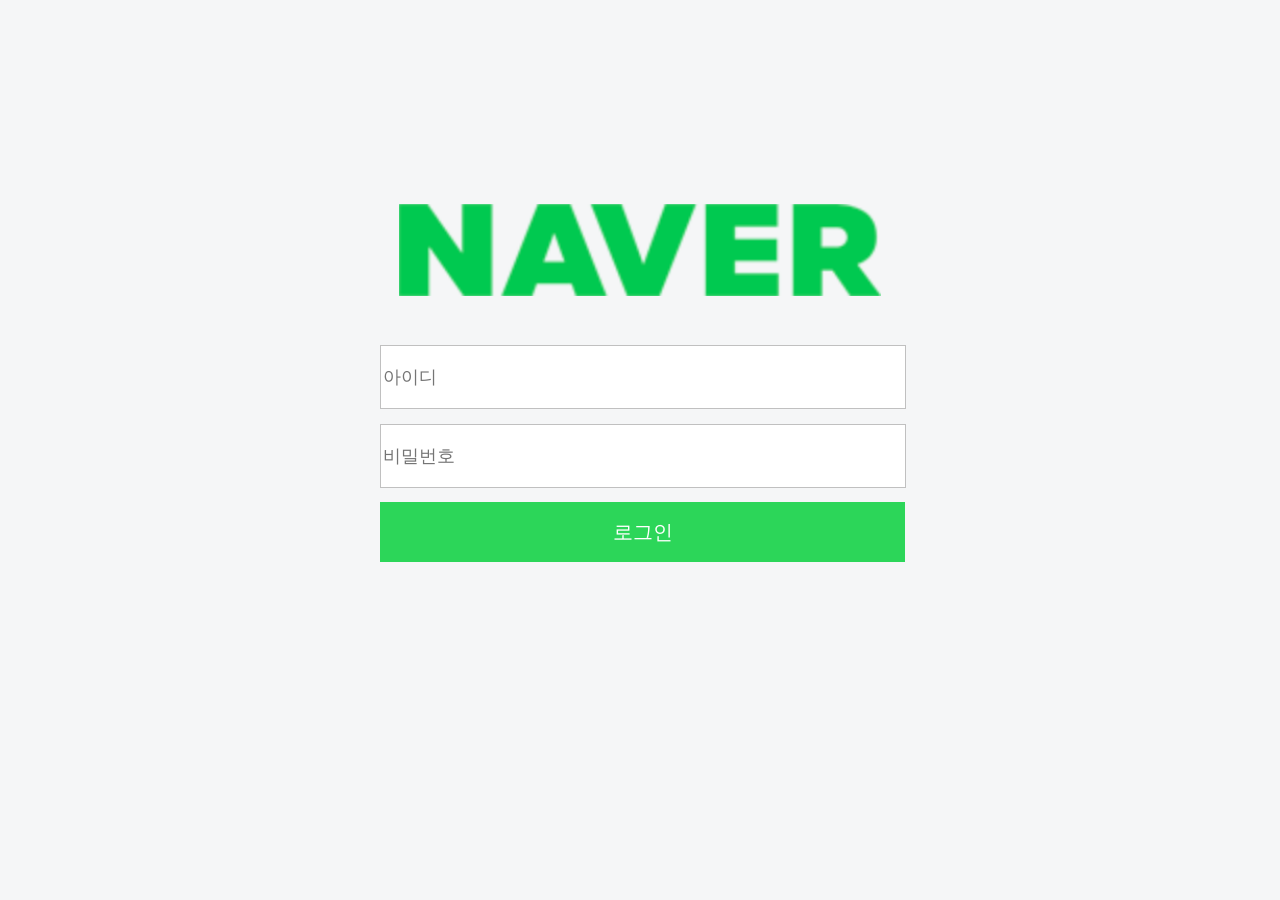
<file: index.html>
<!DOCTYPE html>
<html lang="en">
<head>
    <meta charset="UTF-8">
    <meta http-equiv="X-UA-Compatible" content="IE=edge">
    <meta name="viewport" content="width=device-width, initial-scale=1.0">
    <title>naver-clone</title>
    <link rel="stylesheet" href="main.css">
</head>
<body>
    <div class="logo">
        <img src="logo.png" alt="이미지 없음">
    </div>

    <div class="bar">
    
         <input id="id" type="text" placeholder="아이디">
         <input id="pw" type="password" placeholder="비밀번호">
         <input id="button" type="button" value="로그인">
        
    </div>
</body>
</html>
</file>
<file: main.css>
body {
    background-color: #F5F6F7;
}

.logo {
    display: flex;
    justify-content: center;
    margin-top: 200px;
    height: 100px;

}
#pw {
    width: 520px;
    height: 60px;
    border: 1.7px solid silver;
    color: gray;
    font-size: 18px;
    margin-top: 15px;
  
}
#button {
    width: 525px;
    height: 60px;
    border: none;
    background-color: #2cd659;
    color: white;
    font-size: 20px;
    margin-top: 14px;
}
.bar {
    width: 520px;
    display: flex;
    flex-direction: column;
    justify-content: center;
    margin: 0 auto;
}
#id {
    width: 520px;
    height: 60px;
    border: 1.7px solid silver;
    color: gray;
    font-size: 18px;
    margin-top: 45px;
}
input[type="text"]:focus {
    outline: none;
}
input[type="password"]:focus {
    outline: none;
}
</file>
